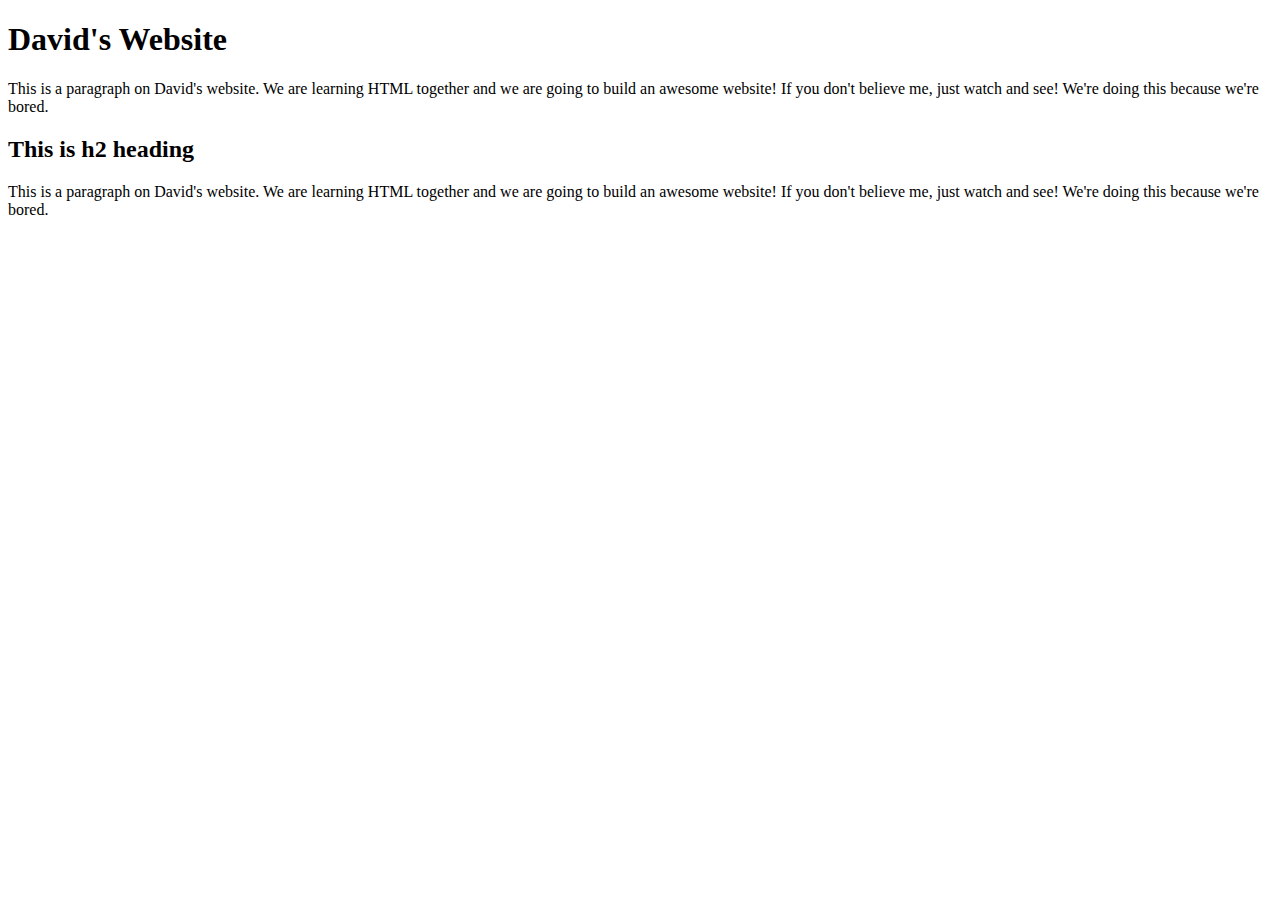
<file: index.html>
<!DOCTYPE html>

<html>
    <body>
    <h1>David's Website</h1>
    <p>
        This is a paragraph on David's website. We are learning HTML together and we are going to build an awesome website!
        If you don't believe me, just watch and see! We're doing this because we're bored.
    </p>
    <h2>This is h2 heading</h2>
    <p>
        This is a paragraph on David's website. We are learning HTML together and we are going to build an awesome website!
        If you don't believe me, just watch and see! We're doing this because we're bored.
    </p>
    </body>
</html>
</file>
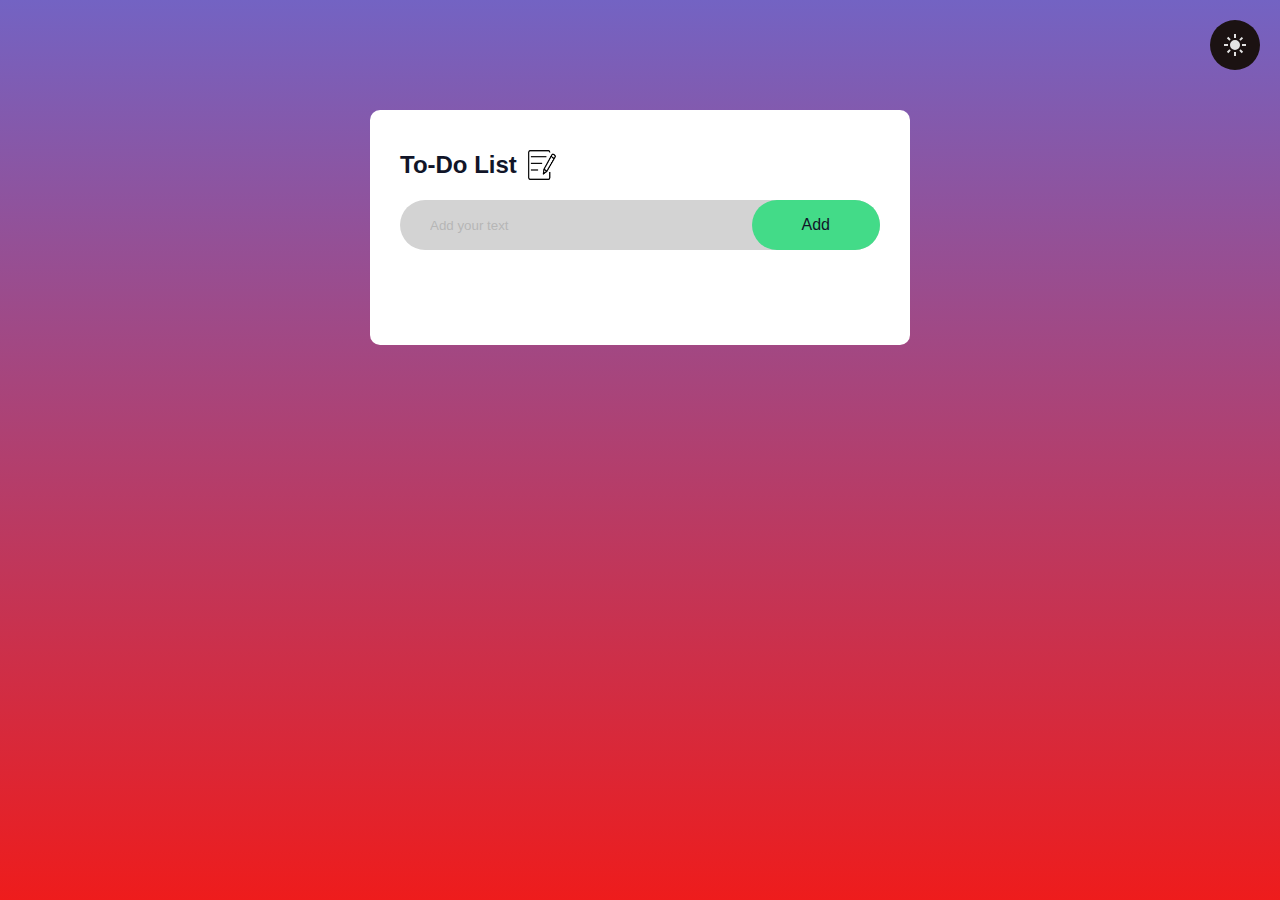
<file: todo.html>
<!DOCTYPE html>
<html>
<head>
    <meta name="viewport" content="width=device-width, initial-scale=1">
    <title>To-Do List App - Easy Tutorials</title>
    <link rel="stylesheet" href="characteristic.css">
    <script type="text/javascript" src="darkmode.js" defer></script>
</head>
<body>
    <button id="theme-switch">
        <svg xmlns="http://www.w3.org/2000/svg" height="24px" viewBox="0 -960 960 960" width="24px" fill="#e3e3e3"><path d="M480-280q-83 0-141.5-58.5T280-480q0-83 58.5-141.5T480-680q83 0 141.5 58.5T680-480q0 83-58.5 141.5T480-280ZM200-440H40v-80h160v80Zm720 0H760v-80h160v80ZM440-760v-160h80v160h-80Zm0 720v-160h80v160h-80ZM256-650l-101-97 57-59 96 100-52 56Zm492 496-97-101 53-55 101 97-57 59Zm-98-550 97-101 59 57-100 96-56-52ZM154-212l101-97 55 53-97 101-59-57Z"/></svg>
        <svg xmlns="http://www.w3.org/2000/svg" height="24px" viewBox="0 -960 960 960" width="24px" fill="#e3e3e3"><path d="M480-120q-150 0-255-105T120-480q0-150 105-255t255-105q14 0 27.5 1t26.5 3q-41 29-65.5 75.5T444-660q0 90 63 153t153 63q55 0 101-24.5t75-65.5q2 13 3 26.5t1 27.5q0 150-105 255T480-120Z"/></svg>
    </button>
    <div class="container">
        <div class="todo-app">
            <h2>To-Do List <img src="icon.png" alt="notepad-with-pen"></h2>
            <div class="row">
                <input type="text" id="input-box" style="color:#fff;opacity:0.3;filter:alpha(opacity=30)" placeholder="Add your text">
                <button onClick="addTask()">Add </button>
            </div>
            <ul id="list-container">
            </ul>
        </div>
    </div>
    <script src="list.js"></script>
    </body>
    </html>
</file>
<file: characteristic.css>
*{
    margin: 0;
    padding: 0;
    font-family: 'Poppins', sans-serif;
    box-sizing: border-box;
}
:root{
--background1: linear-gradient(to bottom, #7363c3, #ee1c1c);
--background2: white;
--background3: #d3d3d3;
--background4: #1B1212;
--text-color: #111528;
--secondary-text: #232738;
--primary-color: #3a435d;
--accent-color: #0071ff;
}
.darkMode{
--background1: #070b1d;
--background2: #000000;
--background3: #808080;
--background4: #d3d3d3;
--text-color: #EBB866;
--secondary-text: #232738;
--primary-color: #3a435d;
--accent-color: #0071ff;
}
.container{
    width: 100%;
    min-height: 100vh;
    background: var(--background1);
    padding: 10px;
}
.todo-app{
    width: 100%;
    max-width: 540px;
    background: var(--background2);
    margin: 100px auto 20px;
    padding: 40px 30px 70px;
    border-radius: 10px;
    color: var(--text-color);
}
.todo-app h2{
    color: var(--text-color);
    display: flex;
    align-items: center;
    margin-bottom: 20px;
}
.todo-app h2 img{
    width: 30px;
    margin-left: 10px;
}
.row{
    display: flex;
    align-items: center;
    justify-content: space-between;
    background: var(--background3);
    border-radius: 30px;
    padding-left: 20px;
    margin-bottom: 25px;
}
input{
    flex: 1;
    border: none;
    outline: none;
    background: transparent;
    padding: 10px;
    color: var(--text-color) !important;
    z-index: 1000;
}
button{
    border: none;
    outline: none;
    padding: 16px 50px;
    background: #43db88;
    color: var(--text-color);
    font-size: 16px;
    cursor: pointer;
    border-radius: 40px;
}
ul li{
    list-style: none;
    font-size: 17px;
    padding: 12px 8px 12px 50px;
    user-select: none;
    cursor: pointer;
    position: relative;
}
ul li::before{
    content: '';
    position: absolute;
    height: 28px;
    width: 28px;
    border-radius: 50%;
    background-image: url(images/unchecked.png);
    background-size: cover;
    background-position: center;
    top: 12px;
    left: 8px;
}

ul li.checked{
    color: var(--text-color);
    text-decoration: line-through;
}
ul li.checked::before{
     background-image: url(images/checked.png);
}
ul li span{
    position: absolute;
    right: 0;
    top: 5px;
    width: 40px;
    height: 40px;
    font-size: 22px;
    color: var(--text-color);
    line-height: 40px;
    text-align: center;
    border-radius: 50%
}
ul li span:hover{
    background: var(--background3);
}
#theme-switch{
    height: 50px;
    width: 50px;
    padding: 0;
    border-radius: 50%;
    background-color: var(--background4);
    display: flex;
    justify-content: center;
    align-items: center;
    position: fixed;
    top: 20px;
    right: 20px;
}
#theme-switch svg:last-child{
    display: none;
}
.darkMode #theme-switch svg:first-child{
    display: none;
}
.darkMode #theme-switch svg:last-child{
    display: block;
}
</file>
